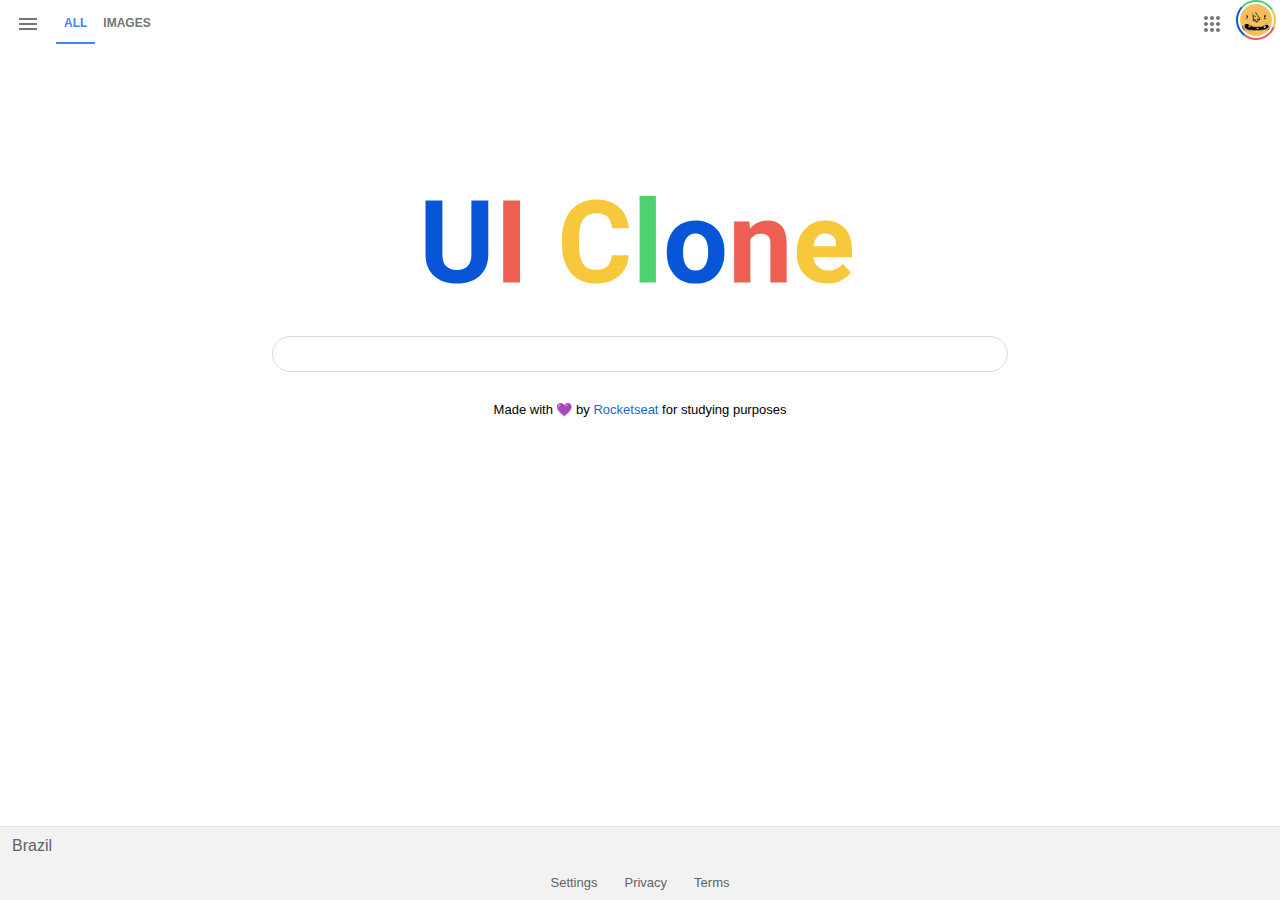
<file: homepage-clone-google/index.html>
<!DOCTYPE html>
<html lang="en">
<head>
    <meta charset="UTF-8">
    <meta http-equiv="X-UA-Compatible" content="IE=edge">
    <meta name="viewport" content="width=device-width, initial-scale=1.0">
    <title>Google UI Clone</title>
    <link rel="stylesheet" href="style.css">
</head>
<body>
    <header class="menu">
        <div class="menu_section_left">
            <img class="menu_icon" src="assets/burger-icon.svg" alt="burger menu">
            <a class="menu_link active" >All</a>
            <a class="menu_link" >Images</a>
        </div>
        <div class="menu_section_right">
            <img class="menu_icon" src="assets/more-icon.svg" alt="menu">
            <div class="menu_profile">
                <img class="menu_avatar" src="assets/unnamed.png" alt="">
                <img class="menu_avatar_frame" src="assets/circle-frame.svg" alt="Avatar Frame">
            </div>
        </div>
    </header>

    <main class="content" >
        <img class="content_logo" src="assets/logo.svg" alt="logo">

        <input class="content_search" type="text">

        <div class="content_offer">
            Made with 💜 by <a class="content_offer_link" href="https://www.rocketseat.com.br/?utm_source=google&utm_medium=cpc&utm_campaign=lead&utm_term=perpetuo&utm_content=institucional-lead-home-texto-lead-brandkws-none-none-institucional-none-none-br-google&gclid=CjwKCAjwge2iBhBBEiwAfXDBR3DuJjmGcGeSPBxXZqUJvNJpRB-NMPD9uDEikh_J1LfbwdEXQitSjBoCUGEQAvD_BwE">Rocketseat</a>  for studying purposes
        </div>
    </main>

    <footer class="footer">
        <div class="footer_section">
            <span>Brazil</span>
        </div>

        <div class="footer_links"> 
            <a>Settings</a>
            <a>Privacy</a>
            <a>Terms</a>
        </div>
    </footer>
</body>
</html>
</file>
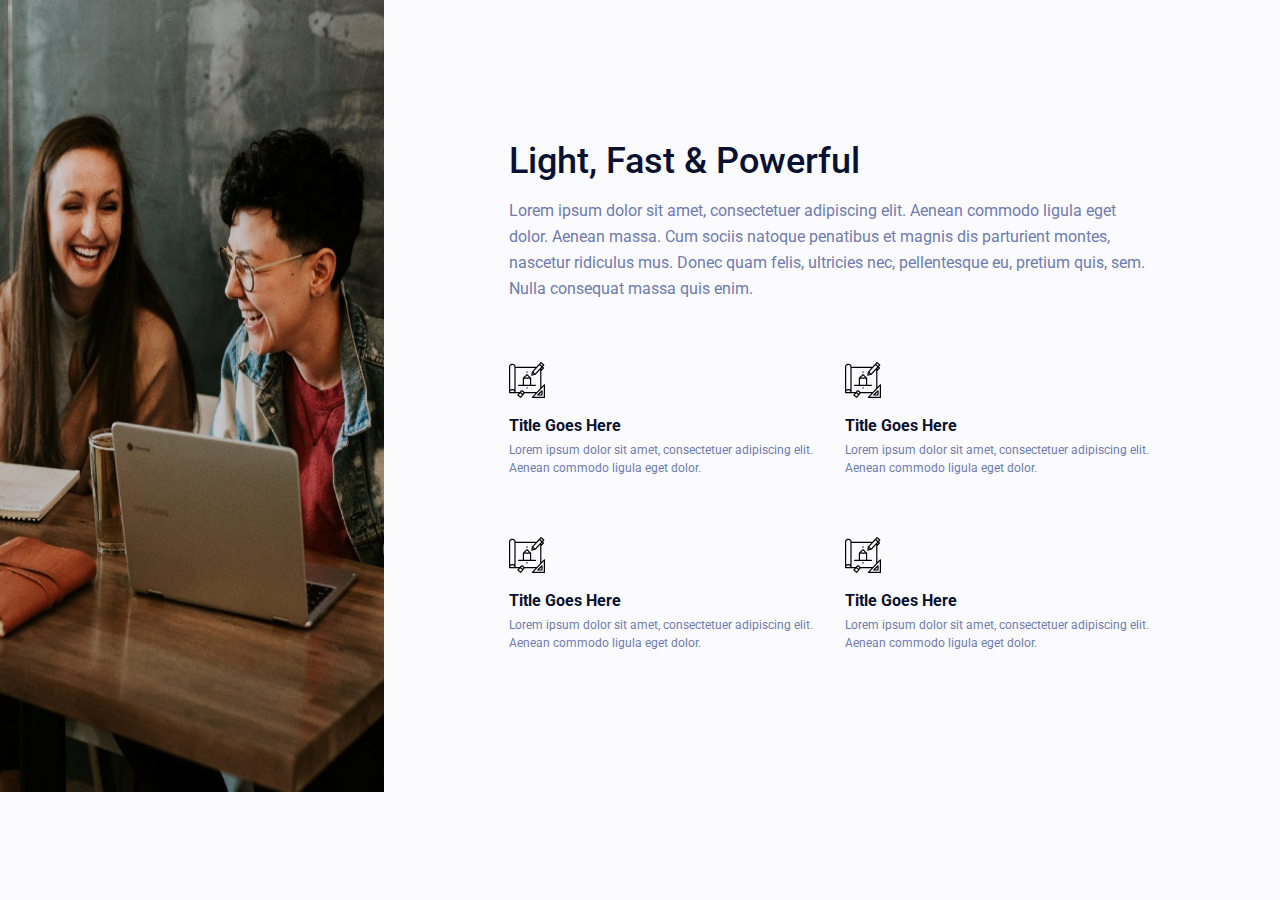
<file: site01/index.html>
<!DOCTYPE html>
<html lang="pt-br">
<head>
    <meta charset="UTF-8">
    <meta name="viewport" content="width=device-width, initial-scale=1.0">
    <title>Light, Fast & Powerful</title>
    <link rel="stylesheet" href="style.css">
</head>
<body>
    <main  class="main-content">
        <img src="assets/imagens/brooke-cagle-609873-unsplash.png" alt="duas mulheres trabalhando juntas">
        <section>
            <h1 class="titulo-destaque">Light, Fast & Powerful</h1>
            <p class="conteudo-destaque" >Lorem ipsum dolor sit amet, consectetuer adipiscing elit. Aenean commodo ligula eget dolor. Aenean massa. Cum sociis natoque penatibus et magnis dis parturient montes, nascetur ridiculus mus. Donec quam felis, ultricies nec, pellentesque eu, pretium quis, sem. Nulla consequat massa quis enim.</p>
            <div class="content-group">
                    <div class="mr-group">
                        <img src="assets/imagens/Icon.svg" alt="icone">
                        <h1>Title Goes Here</h1>
                        <p>Lorem ipsum dolor sit amet, consectetuer adipiscing elit. Aenean commodo ligula eget dolor. </p>
                    </div>
                    <div>
                        <img src="assets/imagens/Icon.svg" alt="icone">
                        <h1>Title Goes Here</h1>
                        <p>Lorem ipsum dolor sit amet, consectetuer adipiscing elit. Aenean commodo ligula eget dolor. </p>
                    </div>
            </div>

            <div class="content-group">
                <div class="mr-group">
                    <img src="assets/imagens/Icon.svg" alt="icone">
                    <h1>Title Goes Here</h1>
                    <p>Lorem ipsum dolor sit amet, consectetuer adipiscing elit. Aenean commodo ligula eget dolor. </p>
                </div>
                <div>
                    <img src="assets/imagens/Icon.svg" alt="icone">
                    <h1>Title Goes Here</h1>
                    <p>Lorem ipsum dolor sit amet, consectetuer adipiscing elit. Aenean commodo ligula eget dolor. </p>
                </div>
            </div>
        </section>
    </main>
</body>
</html>
</file>
<file: homepage-clone-google/style.css>
*{
    margin: 0;
    padding: 0;
    box-sizing: border-box;
}

*, input, button{
    font-family: Arial, sans-serif;
}
html, body{
    height: 100%;
}

body{
    display: flex;
    flex-direction: column;
}

.menu{
    height: 48px;
    display: flex;
    width: 100%;
    justify-content: space-between;
    align-items: center;
}

.menu_section_left{
    display: flex;
    align-items: center;
}
.menu_section_left .menu_icon{
    padding: 12px 16px;
}
.menu_link{
    text-transform: uppercase;
    font-size: 12px;
    font-weight: 600;
    color: #757575;
    padding: 12px 8px;
}
.menu_link.active{
    color: #4285f4;
    border-bottom:2px solid #4285f4;
}

.menu_link:not(.active){
    margin-bottom: 2px;
}

.menu_section_right{
    display: flex;
    margin-right: 4px;
}

.menu_section_right .menu_icon{
    padding: 12px;
}

.menu_profile{
    padding: 4px;
    width: 40px;
    height: 40px;
    position: relative;
}

.menu_avatar{
    width: 32px;
    height: 32px;
    border-radius: 50%;
}

.menu_avatar_frame{
    position: absolute;
    top: 0;
    left: 0;
}

/* main */

.content{
    display: flex;
    flex-direction: column;
    flex: 1;
    padding: 56px 8px 0;
    align-items: center;
}

.content_logo{
    height: 56px;
}

.content_search{
    margin-top: 18px;
    width: 100%;
    max-width: 736px;
    padding: 7px 10px 6px 20px;
    font-size: 18px;
    color: rgba(0, 0, 0, 0.87);
    background: transparent;
    border-radius: 25px;
    border: 1px solid #dadce0;
    outline: 0;
}

.content_offer{
    margin-top: 24px;
    font-size: 13px;
    padding: 6px 12px;
}

.content_offer_link{
    text-decoration: none;
    color: #1967d2;
}

.footer{
    margin-top: 24px;
    display: flex;
    flex-direction: column;
    background: #f2f2f2;
}

.footer_section{
    border-top: 1px solid #e4e4e4;
    padding: 10px 12px;
    font-size: 16px;
    color:#5f6368;
}

.footer_links{
    display: flex;
    justify-content: center;
    align-items: center;
    font-size: 13px;
    color: #5f6368;
    padding: 10px;
}

.footer_links a:not(:first-child){
    margin-left: 27px;
}

@media (min-width: 763px) {
    .content{
        padding-top: 120px;
    }
    .content_logo{
        height: 150px;
    }
}
</file>
<file: site01/style.css>
@charset "UTF-8";

@import url('https://fonts.googleapis.com/css2?family=Roboto:wght@400;500&display=swap');

* {
    padding: 0;
    margin: 0;
}

body {
    font-family: 'Roboto', sans-serif;
    height: 100%;
    box-sizing: border-box;
    background-color: #FBFBFD;
    overflow: hidden;
}

.titulo-destaque {
    font-family: 'Roboto', sans-serif;
    font-size: 36px;
    font-weight: 500;
    color: #091133;
}

.conteudo-destaque {
    font-size: 16px;
    font-weight: 400;
    color: #6F7CB2;
    margin-top: 16px;
    line-height: 26px;
}

.main-content {
    display: flex;
}

.main-content img {
    width: 30%;
}

.main-content section {
    padding-top: 140px;
    padding-bottom: 140px;
    padding-left: 125px;
    padding-right: 125px;
    width: 70%;
}

.content-group {
    display: flex;
    flex-direction: row;
    padding-top: 60px;
}

.content-group h1 {
    font-size: 16px;
    color: #091133;
}

.content-group p {
    font-size: 12px;
    font-weight: 400;
    line-height: 18px;
    color: #6F7CB2;
    margin-top: 6px;
}

.content-group img {
    width: 36px;
    margin-bottom: 14px;
}

.mr-group {
    margin-right: 25px;
}
</file>
